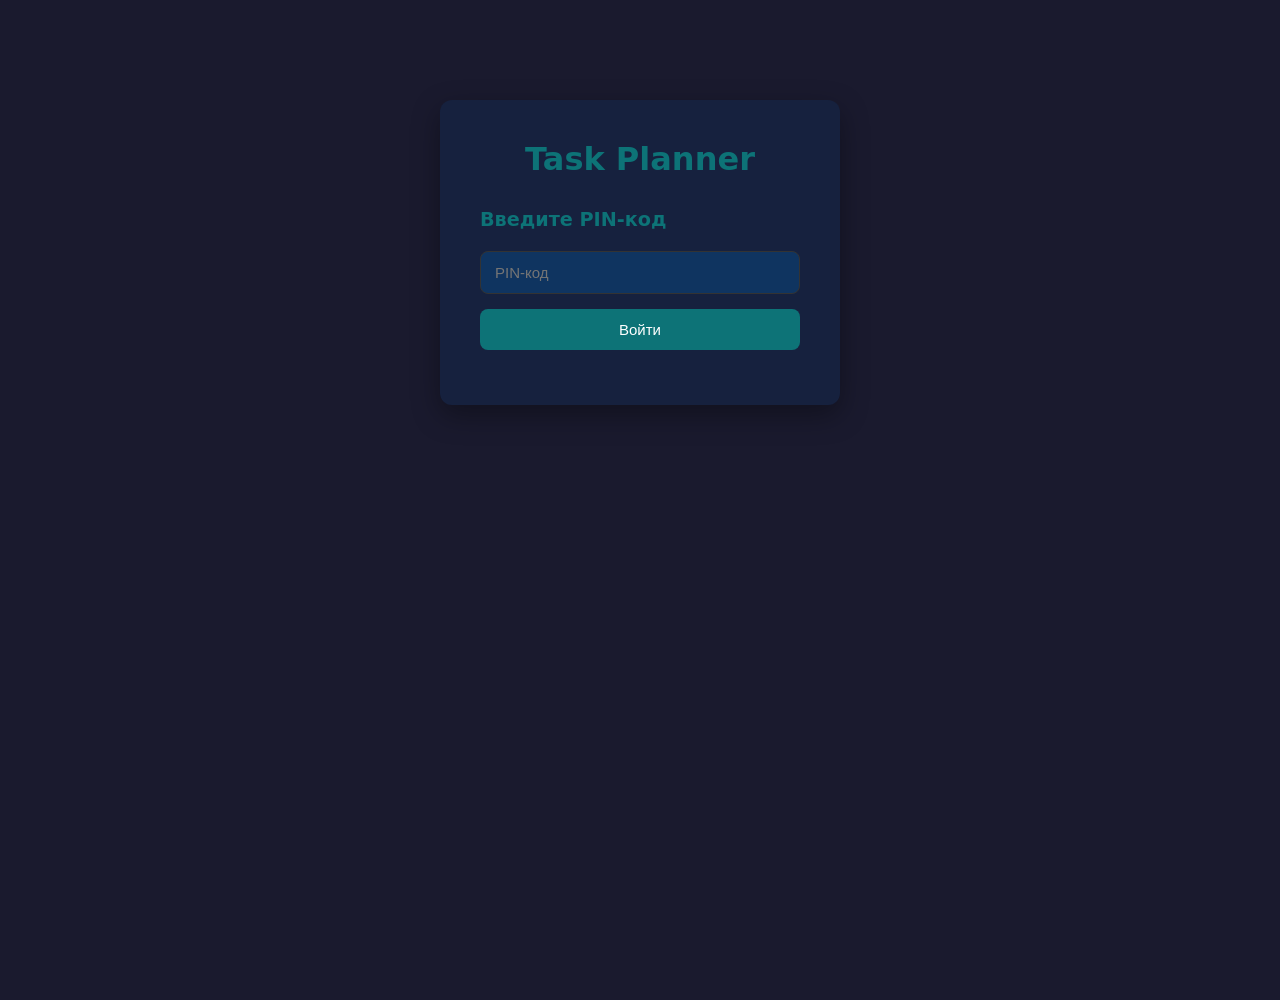
<file: docs/index.html>
<!DOCTYPE html>
<html lang="ru">
<head>
    <meta charset="UTF-8">
    <meta name="viewport" content="width=device-width, initial-scale=1.0">
    <title>Task Planner Dashboard</title>
    <link rel="stylesheet" href="css/styles.css">
    <link rel="stylesheet" href="css/kanban.css">
</head>
<body>
    <!-- Pin Code Screen -->
    <div id="pinScreen" class="screen">
        <div class="login-container">
            <h1>Task Planner</h1>
            <div id="pinForm">
                <h2>Введите PIN-код</h2>
                <input type="password" id="pinCode" placeholder="PIN-код" maxlength="10" onkeypress="if(event.key==='Enter') app.checkPin()" />
                <button onclick="app.checkPin()">Войти</button>
                <p id="pinError" style="color: red; display: none;">Неверный PIN-код</p>
            </div>
        </div>
    </div>

    <!-- Login Screen -->
    <div id="loginScreen" class="screen" style="display: none;">
        <div class="login-container">
            <h1>Task Planner</h1>
            <div id="loginForm">
                <h2>Вход</h2>
                <input type="text" id="loginUsername" placeholder="Имя пользователя" />
                <input type="password" id="loginPassword" placeholder="Пароль" />
                <button onclick="app.login()">Войти</button>
                <p>Нет аккаунта? <a href="#" onclick="app.showRegister()">Зарегистрироваться</a></p>
            </div>
            <div id="registerForm" style="display: none;">
                <h2>Регистрация</h2>
                <input type="text" id="registerUsername" placeholder="Имя пользователя" />
                <input type="email" id="registerEmail" placeholder="Email" />
                <input type="password" id="registerPassword" placeholder="Пароль" />
                <button onclick="app.register()">Зарегистрироваться</button>
                <p>Уже есть аккаунт? <a href="#" onclick="app.showLogin()">Войти</a></p>
            </div>
        </div>
    </div>

    <!-- Main Dashboard -->
    <div id="dashboardScreen" class="screen" style="display: none;">
        <header>
            <h1>Task Planner Dashboard</h1>
            <div class="header-actions">
                <span id="currentUser"></span>
                <button id="adminBtn" onclick="app.showAdminPanel()" style="display: none;">👑 Админка</button>
                <button onclick="app.showSettings()">⚙️ Настройки</button>
                <button onclick="app.showCalendar()">📅 Календарь</button>
                <button onclick="app.showArchive()">📦 Архив</button>
                <button onclick="app.showOverdue()">⏰ Просрочка</button>
                <button onclick="app.logout()">Выход</button>
            </div>
        </header>

        <div class="dashboard-content">
            <button class="add-task-btn" onclick="app.showCreateTaskModal()">+ Создать задачу</button>

            <div class="kanban-board">
                <div class="kanban-column" data-priority="urgent">
                    <div class="column-header urgent">
                        <h3>🔥 Срочная</h3>
                        <span class="task-count">0</span>
                    </div>
                    <div class="column-content" id="urgent-tasks"></div>
                </div>

                <div class="kanban-column" data-priority="medium">
                    <div class="column-header medium">
                        <h3>⚡ Средняя срочность</h3>
                        <span class="task-count">0</span>
                    </div>
                    <div class="column-content" id="medium-tasks"></div>
                </div>

                <div class="kanban-column" data-priority="low">
                    <div class="column-header low">
                        <h3>📌 Малая срочность</h3>
                        <span class="task-count">0</span>
                    </div>
                    <div class="column-content" id="low-tasks"></div>
                </div>

                <div class="kanban-column" data-priority="future">
                    <div class="column-header future">
                        <h3>🔮 В будущем</h3>
                        <span class="task-count">0</span>
                    </div>
                    <div class="column-content" id="future-tasks"></div>
                </div>
            </div>
        </div>
    </div>

    <!-- Create/Edit Task Modal -->
    <div id="taskModal" class="modal">
        <div class="modal-content">
            <span class="close" onclick="app.closeTaskModal()">&times;</span>
            <h2 id="taskModalTitle">Создать задачу</h2>
            <input type="text" id="taskTitle" placeholder="Название задачи" />
            <textarea id="taskDescription" placeholder="Описание задачи"></textarea>
            <select id="taskPriority">
                <option value="urgent">Срочная</option>
                <option value="medium">Средняя срочность</option>
                <option value="low">Малая срочность</option>
                <option value="future">В будущем</option>
            </select>
            <select id="taskAssignee">
                <option value="">Не назначена</option>
            </select>
            <button onclick="app.saveTask()">Сохранить</button>
        </div>
    </div>

    <!-- Comments Modal -->
    <div id="commentsModal" class="modal">
        <div class="modal-content">
            <span class="close" onclick="app.closeCommentsModal()">&times;</span>
            <h2>Комментарии</h2>
            <div id="commentsList"></div>
            <div class="comment-input">
                <textarea id="newComment" placeholder="Добавить комментарий..."></textarea>
                <div style="display: flex; gap: 10px;">
                    <button onclick="app.addComment()">Отправить</button>
                    <button id="skipCommentBtn" onclick="comments.skipComment()" style="display: none; background: #95a5a6;" aria-label="Пропустить комментарий и завершить задачу">Пропустить</button>
                </div>
            </div>
        </div>
    </div>

    <!-- Settings Modal -->
    <div id="settingsModal" class="modal">
        <div class="modal-content">
            <span class="close" onclick="app.closeSettingsModal()">&times;</span>
            <h2>Настройки</h2>
            <label>
                <input type="checkbox" id="autoStartTimer" />
                Автоматически запускать таймер при назначении задачи
            </label>
            <button onclick="app.saveSettings()">Сохранить</button>
        </div>
    </div>

    <!-- Calendar Modal -->
    <div id="calendarModal" class="modal">
        <div class="modal-content large">
            <span class="close" onclick="app.closeCalendarModal()">&times;</span>
            <h2>Календарь активности</h2>
            <div class="calendar-header">
                <button onclick="calendar.prevMonth()">◀</button>
                <span id="calendarTitle"></span>
                <button onclick="calendar.nextMonth()">▶</button>
            </div>
            <div id="calendarGrid"></div>
            <div id="calendarDetails"></div>
        </div>
    </div>

    <!-- Archive Modal -->
    <div id="archiveModal" class="modal">
        <div class="modal-content large">
            <span class="close" onclick="app.closeArchiveModal()">&times;</span>
            <h2>Архив задач</h2>
            <div id="archiveList"></div>
        </div>
    </div>

    <!-- Task Detail Modal -->
    <div id="taskDetailModal" class="modal">
        <div class="modal-content large">
            <span class="close" onclick="app.closeTaskDetailModal()">&times;</span>
            <div id="taskDetailContent"></div>
        </div>
    </div>

    <!-- Overdue Modal -->
    <div id="overdueModal" class="modal">
        <div class="modal-content">
            <span class="close" onclick="app.closeOverdueModal()">&times;</span>
            <h2>⏰ Просроченные задачи</h2>
            <div id="overdueList"></div>
        </div>
    </div>

    <!-- Admin Panel Modal -->
    <div id="adminModal" class="modal">
        <div class="modal-content large">
            <span class="close" onclick="app.closeAdminModal()">&times;</span>
            <h2>👑 Панель администратора</h2>

            <!-- Pin Code Management -->
            <div class="admin-section">
                <h3>🔐 Управление PIN-кодом</h3>
                <div class="pin-management">
                    <p>Текущий PIN-код: <strong id="currentPin">****</strong></p>
                    <div style="margin-top: 15px;">
                        <input type="text" id="newPinCode" placeholder="Новый PIN-код" maxlength="10" style="width: 200px; margin-right: 10px;" />
                        <button onclick="app.updatePinCode()" style="background: #0d7377; color: white; padding: 8px 16px; border: none; border-radius: 4px; cursor: pointer;">Изменить PIN</button>
                    </div>
                    <p style="color: #888; font-size: 12px; margin-top: 8px;">PIN-код используется для доступа к сайту</p>
                </div>
            </div>

            <!-- User Management -->
            <div class="admin-section">
                <h3>👥 Управление пользователями</h3>
                <div id="adminUserList"></div>
            </div>
        </div>
    </div>

    <script src="js/api.js"></script>
    <script src="js/auth.js"></script>
    <script src="js/websocket.js"></script>
    <script src="js/timer.js"></script>
    <script src="js/comments.js"></script>
    <script src="js/calendar.js"></script>
    <script src="js/notifications.js"></script>
    <script src="js/kanban.js"></script>
    <script src="js/app.js"></script>
</body>
</html>
</file>
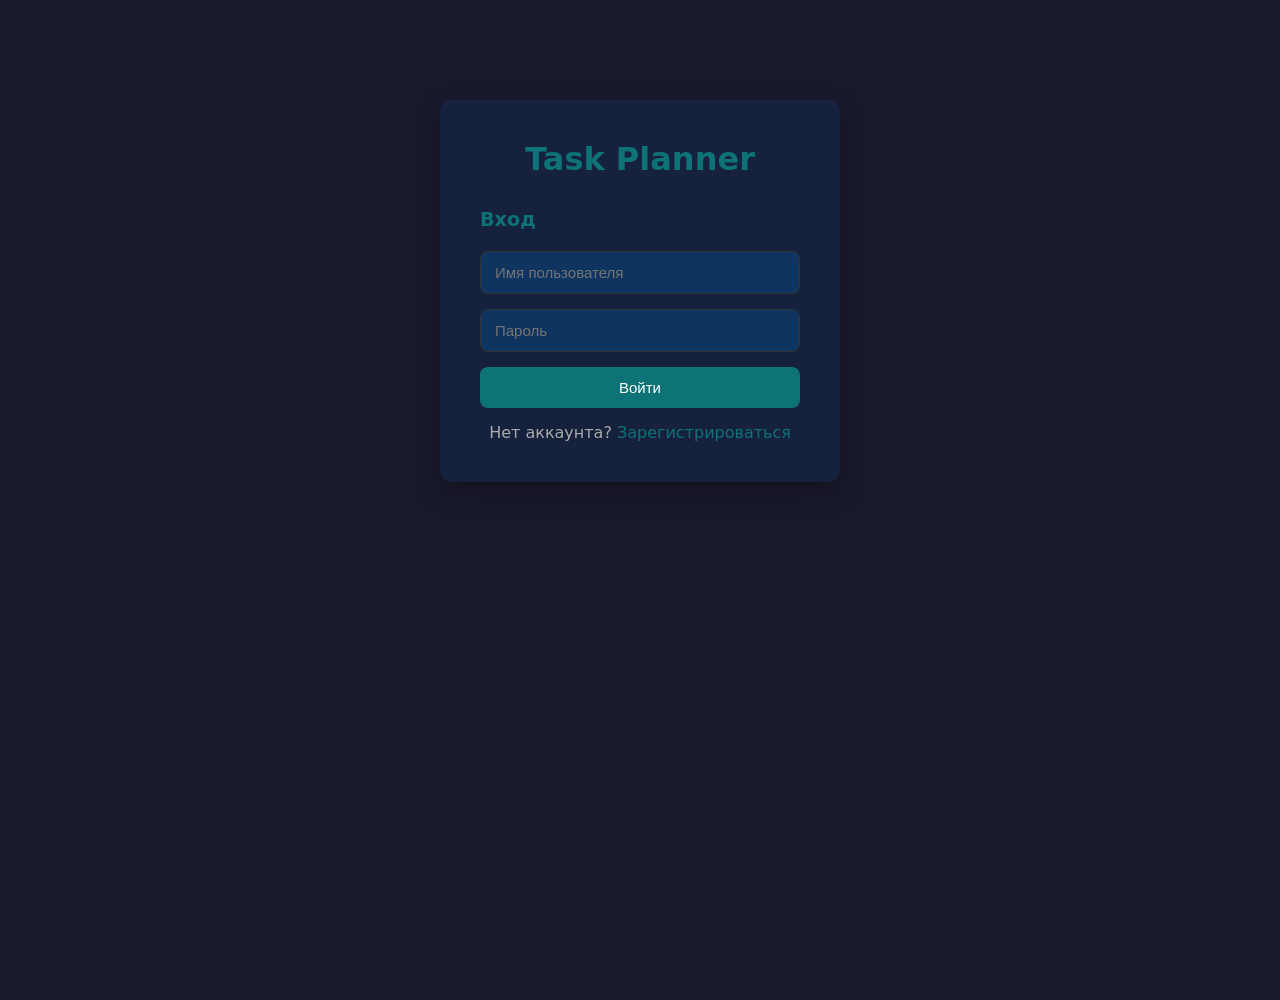
<file: task_planner/frontend/index.html>
<!DOCTYPE html>
<html lang="ru">
<head>
    <meta charset="UTF-8">
    <meta name="viewport" content="width=device-width, initial-scale=1.0">
    <title>Task Planner Dashboard</title>
    <link rel="stylesheet" href="css/styles.css">
    <link rel="stylesheet" href="css/kanban.css">
</head>
<body>
    <!-- Login Screen -->
    <div id="loginScreen" class="screen">
        <div class="login-container">
            <h1>Task Planner</h1>
            <div id="loginForm">
                <h2>Вход</h2>
                <input type="text" id="loginUsername" placeholder="Имя пользователя" />
                <input type="password" id="loginPassword" placeholder="Пароль" />
                <button onclick="app.login()">Войти</button>
                <p>Нет аккаунта? <a href="#" onclick="app.showRegister()">Зарегистрироваться</a></p>
            </div>
            <div id="registerForm" style="display: none;">
                <h2>Регистрация</h2>
                <input type="text" id="registerUsername" placeholder="Имя пользователя" />
                <input type="email" id="registerEmail" placeholder="Email" />
                <input type="password" id="registerPassword" placeholder="Пароль" />
                <button onclick="app.register()">Зарегистрироваться</button>
                <p>Уже есть аккаунт? <a href="#" onclick="app.showLogin()">Войти</a></p>
            </div>
        </div>
    </div>

    <!-- Main Dashboard -->
    <div id="dashboardScreen" class="screen" style="display: none;">
        <header>
            <h1>Task Planner Dashboard</h1>
            <div class="header-actions">
                <span id="currentUser"></span>
                <button onclick="app.showSettings()">⚙️ Настройки</button>
                <button onclick="app.showCalendar()">📅 Календарь</button>
                <button onclick="app.showArchive()">📦 Архив</button>
                <button onclick="app.logout()">Выход</button>
            </div>
        </header>

        <div class="dashboard-content">
            <button class="add-task-btn" onclick="app.showCreateTaskModal()">+ Создать задачу</button>

            <div class="kanban-board">
                <div class="kanban-column" data-priority="urgent">
                    <div class="column-header urgent">
                        <h3>🔥 Срочная</h3>
                        <span class="task-count">0</span>
                    </div>
                    <div class="column-content" id="urgent-tasks"></div>
                </div>

                <div class="kanban-column" data-priority="medium">
                    <div class="column-header medium">
                        <h3>⚡ Средняя срочность</h3>
                        <span class="task-count">0</span>
                    </div>
                    <div class="column-content" id="medium-tasks"></div>
                </div>

                <div class="kanban-column" data-priority="low">
                    <div class="column-header low">
                        <h3>📌 Малая срочность</h3>
                        <span class="task-count">0</span>
                    </div>
                    <div class="column-content" id="low-tasks"></div>
                </div>

                <div class="kanban-column" data-priority="future">
                    <div class="column-header future">
                        <h3>🔮 В будущем</h3>
                        <span class="task-count">0</span>
                    </div>
                    <div class="column-content" id="future-tasks"></div>
                </div>
            </div>
        </div>
    </div>

    <!-- Create/Edit Task Modal -->
    <div id="taskModal" class="modal">
        <div class="modal-content">
            <span class="close" onclick="app.closeTaskModal()">&times;</span>
            <h2 id="taskModalTitle">Создать задачу</h2>
            <input type="text" id="taskTitle" placeholder="Название задачи" />
            <textarea id="taskDescription" placeholder="Описание задачи"></textarea>
            <select id="taskPriority">
                <option value="urgent">Срочная</option>
                <option value="medium">Средняя срочность</option>
                <option value="low">Малая срочность</option>
                <option value="future">В будущем</option>
            </select>
            <button onclick="app.saveTask()">Сохранить</button>
        </div>
    </div>

    <!-- Comments Modal -->
    <div id="commentsModal" class="modal">
        <div class="modal-content">
            <span class="close" onclick="app.closeCommentsModal()">&times;</span>
            <h2>Комментарии</h2>
            <div id="commentsList"></div>
            <div class="comment-input">
                <textarea id="newComment" placeholder="Добавить комментарий..."></textarea>
                <button onclick="app.addComment()">Отправить</button>
            </div>
        </div>
    </div>

    <!-- Postpone Modal -->
    <div id="postponeModal" class="modal">
        <div class="modal-content">
            <span class="close" onclick="app.closePostponeModal()">&times;</span>
            <h2>Отложить задачу</h2>
            <textarea id="postponeReason" placeholder="Причина отложения..."></textarea>
            <button onclick="app.postponeTask()">Отложить</button>
        </div>
    </div>

    <!-- Settings Modal -->
    <div id="settingsModal" class="modal">
        <div class="modal-content">
            <span class="close" onclick="app.closeSettingsModal()">&times;</span>
            <h2>Настройки</h2>
            <label>
                <input type="checkbox" id="autoStartTimer" />
                Автоматически запускать таймер при назначении задачи
            </label>
            <button onclick="app.saveSettings()">Сохранить</button>
        </div>
    </div>

    <!-- Calendar Modal -->
    <div id="calendarModal" class="modal">
        <div class="modal-content large">
            <span class="close" onclick="app.closeCalendarModal()">&times;</span>
            <h2>Календарь активности</h2>
            <div class="calendar-header">
                <button onclick="calendar.prevMonth()">◀</button>
                <span id="calendarTitle"></span>
                <button onclick="calendar.nextMonth()">▶</button>
            </div>
            <div id="calendarGrid"></div>
            <div id="calendarDetails"></div>
        </div>
    </div>

    <!-- Archive Modal -->
    <div id="archiveModal" class="modal">
        <div class="modal-content large">
            <span class="close" onclick="app.closeArchiveModal()">&times;</span>
            <h2>Архив задач</h2>
            <div id="archiveList"></div>
        </div>
    </div>

    <script src="js/api.js"></script>
    <script src="js/auth.js"></script>
    <script src="js/websocket.js"></script>
    <script src="js/timer.js"></script>
    <script src="js/comments.js"></script>
    <script src="js/calendar.js"></script>
    <script src="js/notifications.js"></script>
    <script src="js/kanban.js"></script>
    <script src="js/app.js"></script>
</body>
</html>
</file>
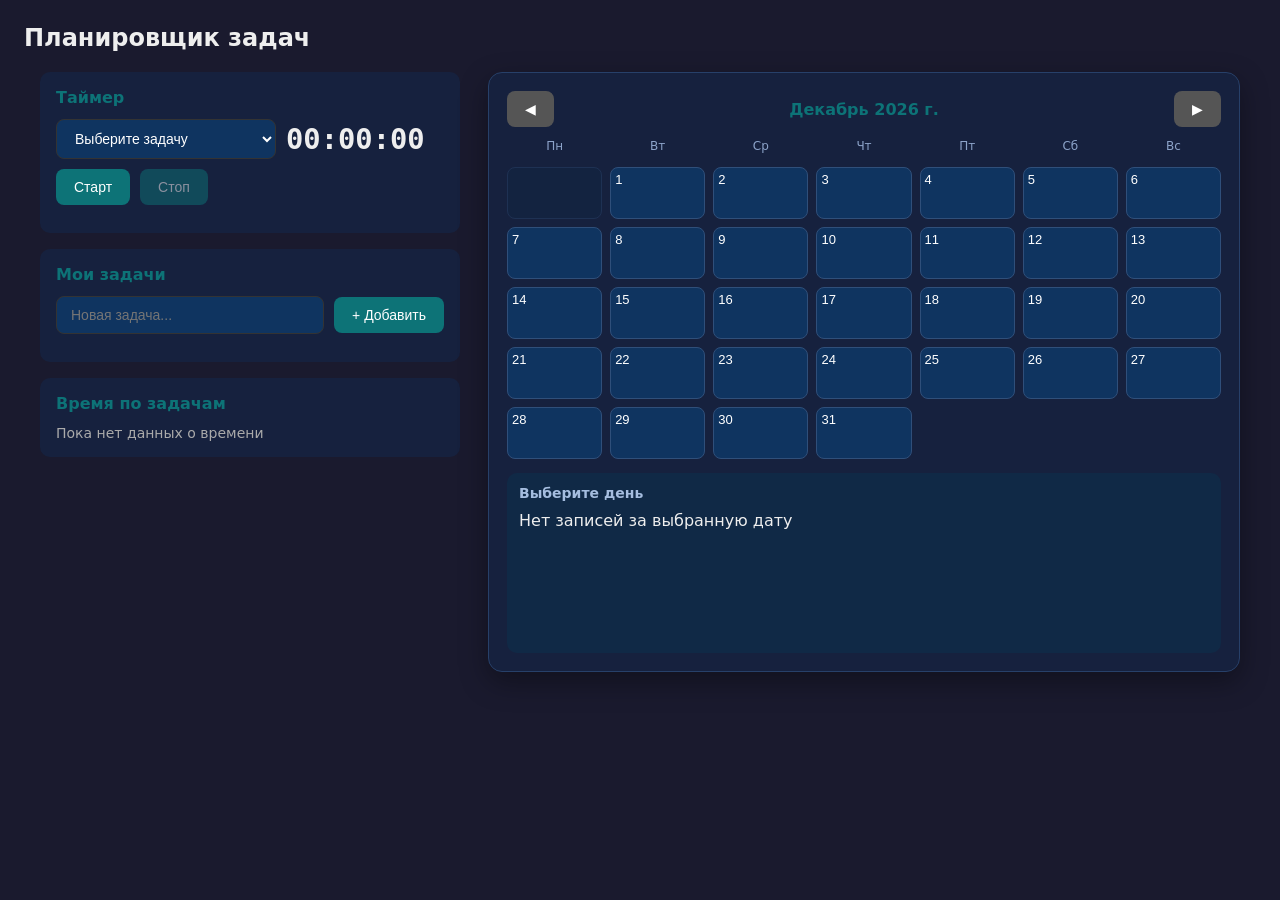
<file: task_planner/index_old.html>
<!DOCTYPE html>
<html lang="ru">
<head>
    <meta charset="UTF-8">
    <meta name="viewport" content="width=device-width, initial-scale=1.0">
    <title>Планировщик задач</title>
    <style>
        * { box-sizing: border-box; }
        body {
            font-family: 'Segoe UI', system-ui, sans-serif;
            margin: 0;
            padding: 24px;
            background: #1a1a2e;
            color: #eee;
            min-height: 100vh;
        }
        h1 { font-size: 1.5rem; margin: 0 0 20px 0; }
        .app-layout {
            max-width: 1200px;
            margin: 0 auto;
            display: flex;
            gap: 28px;
            align-items: flex-start;
        }
        .left-panel {
            width: 420px;
            min-width: 340px;
        }
        .calendar-window {
            flex: 1;
            min-width: 320px;
            background: #16213e;
            border-radius: 14px;
            padding: 18px;
            border: 1px solid #274069;
            box-shadow: 0 10px 28px rgba(0,0,0,0.35);
            position: sticky;
            top: 18px;
        }
        section {
            background: #16213e;
            border-radius: 10px;
            padding: 16px;
            margin-bottom: 16px;
        }
        section h2 { font-size: 1rem; margin: 0 0 12px 0; color: #0d7377; }
        .row { display: flex; align-items: center; gap: 10px; flex-wrap: wrap; margin-bottom: 12px; }
        input[type="text"] {
            flex: 1;
            min-width: 200px;
            padding: 10px 14px;
            border: 1px solid #333;
            border-radius: 8px;
            background: #0f3460;
            color: #fff;
            font-size: 14px;
        }
        input[type="text"]:focus { outline: none; border-color: #0d7377; }
        button {
            padding: 10px 18px;
            border: none;
            border-radius: 8px;
            background: #0d7377;
            color: #fff;
            cursor: pointer;
            font-size: 14px;
        }
        button:hover { background: #0a5c5f; }
        button.secondary { background: #555; }
        button.secondary:hover { background: #666; }
        button.danger { background: #a23; }
        button.danger:hover { background: #b34; }
        button:disabled { opacity: 0.5; cursor: not-allowed; }
        select {
            padding: 10px 14px;
            border-radius: 8px;
            background: #0f3460;
            color: #fff;
            border: 1px solid #333;
            font-size: 14px;
            min-width: 220px;
        }
        .timer-display { font-size: 1.8rem; font-weight: bold; font-family: monospace; }
        .task-item {
            display: flex;
            align-items: center;
            gap: 12px;
            padding: 10px 0;
            border-bottom: 1px solid #333;
        }
        .task-item:last-child { border-bottom: none; }
        .task-item input[type="checkbox"] {
            width: 20px;
            height: 20px;
            cursor: pointer;
            accent-color: #0d7377;
        }
        .task-item .text {
            flex: 1;
            font-size: 15px;
        }
        .task-item .text.done {
            text-decoration: line-through;
            color: #888;
        }
        .time-list { color: #aaa; font-size: 14px; }
        .time-list div { padding: 4px 0; }
        .calendar-header {
            display: flex;
            justify-content: space-between;
            align-items: center;
            margin-bottom: 12px;
        }
        .calendar-title {
            color: #0d7377;
            font-size: 1rem;
            font-weight: 700;
        }
        .calendar-grid {
            display: grid;
            grid-template-columns: repeat(7, 1fr);
            gap: 8px;
            margin-bottom: 14px;
        }
        .day-name {
            text-align: center;
            font-size: 12px;
            color: #8ca3c9;
        }
        .calendar-day {
            border: 1px solid #2f4f7a;
            border-radius: 8px;
            min-height: 52px;
            background: #0f3460;
            color: #fff;
            cursor: pointer;
            padding: 4px;
            display: flex;
            flex-direction: column;
            align-items: flex-start;
            justify-content: space-between;
        }
        .calendar-day.empty {
            cursor: default;
            opacity: 0.35;
            background: #102946;
        }
        .calendar-day.active {
            border-color: #0d7377;
            box-shadow: 0 0 0 1px #0d7377 inset;
        }
        .calendar-day .num { font-size: 13px; }
        .calendar-day .dot {
            width: 8px;
            height: 8px;
            border-radius: 50%;
            background: #0d7377;
        }
        .day-stats {
            background: #102946;
            border-radius: 10px;
            padding: 12px;
            min-height: 180px;
        }
        .day-stats h3 {
            margin: 0 0 10px 0;
            font-size: 14px;
            color: #a5bddf;
        }
        .session-item {
            border-bottom: 1px solid #2f4f7a;
            padding: 8px 0;
            font-size: 13px;
            color: #d6def0;
        }
        .session-item:last-child { border-bottom: none; }
        @media (max-width: 980px) {
            .app-layout { flex-direction: column; }
            .left-panel, .calendar-window { width: 100%; min-width: 0; }
            .calendar-window { position: static; }
        }
    </style>
</head>
<body>
    <h1>Планировщик задач</h1>

    <div class="app-layout">
        <div class="left-panel">
            <section>
                <h2>Таймер</h2>
                <div class="row">
                    <select id="taskSelect">
                        <option value="">Выберите задачу</option>
                    </select>
                    <span class="timer-display" id="timer">00:00:00</span>
                    <button id="startBtn">Старт</button>
                    <button id="stopBtn" disabled>Стоп</button>
                </div>
            </section>

            <section>
                <h2>Мои задачи</h2>
                <div class="row">
                    <input type="text" id="newTask" placeholder="Новая задача..." maxlength="200">
                    <button id="addBtn">+ Добавить</button>
                </div>
                <div id="taskList"></div>
            </section>

            <section>
                <h2>Время по задачам</h2>
                <div class="time-list" id="timeList">Пока нет данных о времени</div>
            </section>
        </div>

        <div class="calendar-window">
            <div class="calendar-header">
                <button id="prevMonth" class="secondary">◀</button>
                <div class="calendar-title" id="calendarTitle">Календарь</div>
                <button id="nextMonth" class="secondary">▶</button>
            </div>
            <div class="calendar-grid" id="calendarDaysHeader"></div>
            <div class="calendar-grid" id="calendarGrid"></div>
            <div class="day-stats">
                <h3 id="selectedDateLabel">Выберите день</h3>
                <div id="selectedDateSessions">Нет записей за выбранную дату</div>
            </div>
        </div>
    </div>

    <script>
        const STORAGE_KEY = 'taskPlannerData';
        let tasks = [];
        let timeTracking = {};
        let timerRunning = false;
        let currentTaskId = null;
        let timerSeconds = 0;
        let timerInterval = null;
        let timerStartMs = 0;
        let currentMonth = new Date().getMonth();
        let currentYear = new Date().getFullYear();
        let selectedDate = null;

        function load() {
            try {
                const data = JSON.parse(localStorage.getItem(STORAGE_KEY) || '{}');
                tasks = data.tasks || [];
                timeTracking = data.timeTracking || {};
            } catch (e) {
                tasks = [];
                timeTracking = {};
            }
        }

        function save() {
            localStorage.setItem(STORAGE_KEY, JSON.stringify({ tasks, timeTracking }));
        }

        function ensureTaskTrackShape(taskId) {
            const current = timeTracking[taskId];
            if (!current) {
                timeTracking[taskId] = { total: 0, sessions: [] };
                return;
            }
            if (typeof current === 'number') {
                timeTracking[taskId] = { total: current, sessions: [] };
                return;
            }
            if (!Array.isArray(current.sessions)) current.sessions = [];
            if (typeof current.total !== 'number') current.total = 0;
        }

        function formatTime(sec) {
            const h = Math.floor(sec / 3600);
            const m = Math.floor((sec % 3600) / 60);
            const s = sec % 60;
            return `${String(h).padStart(2,'0')}:${String(m).padStart(2,'0')}:${String(s).padStart(2,'0')}`;
        }

        function formatDuration(sec) {
            const h = Math.floor(sec / 3600);
            const m = Math.floor((sec % 3600) / 60);
            const s = sec % 60;
            if (h > 0) return `${h} ч ${m} мин`;
            if (m > 0) return `${m} мин ${s} сек`;
            return `${s} сек`;
        }

        function renderTasks() {
            const list = document.getElementById('taskList');
            const select = document.getElementById('taskSelect');
            list.innerHTML = '';
            select.innerHTML = '<option value="">Выберите задачу</option>';

            tasks.forEach(t => {
                const div = document.createElement('div');
                div.className = 'task-item';
                const cb = document.createElement('input');
                cb.type = 'checkbox';
                cb.checked = t.completed;
                cb.onchange = () => { t.completed = !t.completed; save(); render(); };
                const span = document.createElement('span');
                span.className = 'text' + (t.completed ? ' done' : '');
                span.textContent = t.text;
                const del = document.createElement('button');
                del.className = 'danger';
                del.textContent = '✕';
                del.onclick = () => {
                    tasks = tasks.filter(x => x.id !== t.id);
                    if (currentTaskId === t.id) stopTimer();
                    save();
                    render();
                };
                div.append(cb, span, del);
                list.appendChild(div);
                select.appendChild(new Option(t.text, t.id));
            });
        }

        function renderTimeList() {
            const el = document.getElementById('timeList');
            const entries = Object.entries(timeTracking)
                .map(([id, data]) => ({
                    id,
                    total: typeof data === 'number' ? data : (data.total || 0)
                }))
                .sort((a, b) => b.total - a.total);
            if (entries.length === 0) {
                el.textContent = 'Пока нет данных о времени';
                return;
            }
            const names = Object.fromEntries(tasks.map(t => [t.id, t.text]));
            el.innerHTML = entries.map(({ id, total }) =>
                `<div>• ${names[id] || '(удалённая)'}: ${formatDuration(total)}</div>`
            ).join('');
        }

        function render() {
            renderTasks();
            renderTimeList();
            renderCalendar();
            renderSelectedDateDetails();
        }

        function updateTimerDisplay() {
            if (!timerRunning) {
                document.getElementById('timer').textContent = formatTime(0);
                return;
            }
            const elapsed = Math.floor((Date.now() - timerStartMs) / 1000);
            timerSeconds = elapsed;
            document.getElementById('timer').textContent = formatTime(elapsed);
        }

        function startTimer() {
            const sel = document.getElementById('taskSelect');
            currentTaskId = sel.value;
            if (!currentTaskId || timerRunning) return;
            timerRunning = true;
            timerStartMs = Date.now();
            timerSeconds = 0;
            document.getElementById('timer').textContent = formatTime(0);
            document.getElementById('startBtn').disabled = true;
            document.getElementById('stopBtn').disabled = false;
            timerInterval = setInterval(updateTimerDisplay, 250);
        }

        function stopTimer() {
            if (!timerRunning) return;
            timerRunning = false;
            clearInterval(timerInterval);
            document.getElementById('startBtn').disabled = false;
            document.getElementById('stopBtn').disabled = true;
            if (currentTaskId && timerSeconds > 0) {
                ensureTaskTrackShape(currentTaskId);
                const date = new Date();
                const dateKey = `${date.getFullYear()}-${String(date.getMonth() + 1).padStart(2,'0')}-${String(date.getDate()).padStart(2,'0')}`;
                timeTracking[currentTaskId].total += timerSeconds;
                timeTracking[currentTaskId].sessions.push({
                    date: dateKey,
                    seconds: timerSeconds
                });
                save();
            }
            timerSeconds = 0;
            timerStartMs = 0;
            updateTimerDisplay();
            render();
        }

        function getSessionsByDate(dateKey) {
            const names = Object.fromEntries(tasks.map(t => [t.id, t.text]));
            const result = [];
            Object.entries(timeTracking).forEach(([taskId, data]) => {
                const sessions = typeof data === 'object' && Array.isArray(data.sessions) ? data.sessions : [];
                sessions.forEach(session => {
                    if (session.date === dateKey) {
                        result.push({
                            taskName: names[taskId] || '(удалённая)',
                            seconds: session.seconds || 0
                        });
                    }
                });
            });
            return result;
        }

        function getDayTotalSeconds(dateKey) {
            return getSessionsByDate(dateKey).reduce((sum, item) => sum + item.seconds, 0);
        }

        function renderCalendar() {
            const title = document.getElementById('calendarTitle');
            const grid = document.getElementById('calendarGrid');
            const daysHeader = document.getElementById('calendarDaysHeader');
            const monthName = new Date(currentYear, currentMonth, 1).toLocaleDateString('ru-RU', { month: 'long', year: 'numeric' });
            title.textContent = monthName.charAt(0).toUpperCase() + monthName.slice(1);

            daysHeader.innerHTML = ['Пн','Вт','Ср','Чт','Пт','Сб','Вс']
                .map(day => `<div class="day-name">${day}</div>`)
                .join('');

            const first = new Date(currentYear, currentMonth, 1);
            const startOffset = (first.getDay() + 6) % 7;
            const daysInMonth = new Date(currentYear, currentMonth + 1, 0).getDate();
            const cells = [];

            for (let i = 0; i < startOffset; i++) {
                cells.push('<div class="calendar-day empty"></div>');
            }

            for (let day = 1; day <= daysInMonth; day++) {
                const dateKey = `${currentYear}-${String(currentMonth + 1).padStart(2,'0')}-${String(day).padStart(2,'0')}`;
                const total = getDayTotalSeconds(dateKey);
                const hasData = total > 0;
                const isActive = selectedDate === dateKey ? ' active' : '';
                cells.push(
                    `<button class="calendar-day${isActive}" data-date="${dateKey}">
                        <span class="num">${day}</span>
                        ${hasData ? '<span class="dot"></span>' : '<span></span>'}
                    </button>`
                );
            }
            grid.innerHTML = cells.join('');

            Array.from(grid.querySelectorAll('[data-date]')).forEach(btn => {
                btn.onclick = () => {
                    selectedDate = btn.dataset.date;
                    renderCalendar();
                    renderSelectedDateDetails();
                };
            });
        }

        function renderSelectedDateDetails() {
            const label = document.getElementById('selectedDateLabel');
            const list = document.getElementById('selectedDateSessions');
            if (!selectedDate) {
                label.textContent = 'Выберите день';
                list.textContent = 'Нет записей за выбранную дату';
                return;
            }
            const sessions = getSessionsByDate(selectedDate);
            const formatted = new Date(selectedDate).toLocaleDateString('ru-RU', { day: 'numeric', month: 'long', year: 'numeric' });
            label.textContent = `Статистика за ${formatted}`;
            if (sessions.length === 0) {
                list.textContent = 'Нет записей за выбранную дату';
                return;
            }
            const total = sessions.reduce((sum, item) => sum + item.seconds, 0);
            list.innerHTML = `<div class="session-item"><strong>Всего за день:</strong> ${formatDuration(total)}</div>` +
                sessions.map(s => `<div class="session-item">${s.taskName}: ${formatDuration(s.seconds)}</div>`).join('');
        }

        function addTask() {
            const input = document.getElementById('newTask');
            const text = input.value.trim();
            if (!text) return;
            tasks.push({ id: Date.now().toString(), text, completed: false });
            input.value = '';
            save();
            render();
        }

        document.getElementById('addBtn').onclick = addTask;
        document.getElementById('newTask').onkeydown = e => { if (e.key === 'Enter') addTask(); };
        document.getElementById('startBtn').onclick = startTimer;
        document.getElementById('stopBtn').onclick = stopTimer;
        document.getElementById('prevMonth').onclick = () => {
            currentMonth--;
            if (currentMonth < 0) {
                currentMonth = 11;
                currentYear--;
            }
            renderCalendar();
        };
        document.getElementById('nextMonth').onclick = () => {
            currentMonth++;
            if (currentMonth > 11) {
                currentMonth = 0;
                currentYear++;
            }
            renderCalendar();
        };

        load();
        render();
    </script>
</body>
</html>
</file>
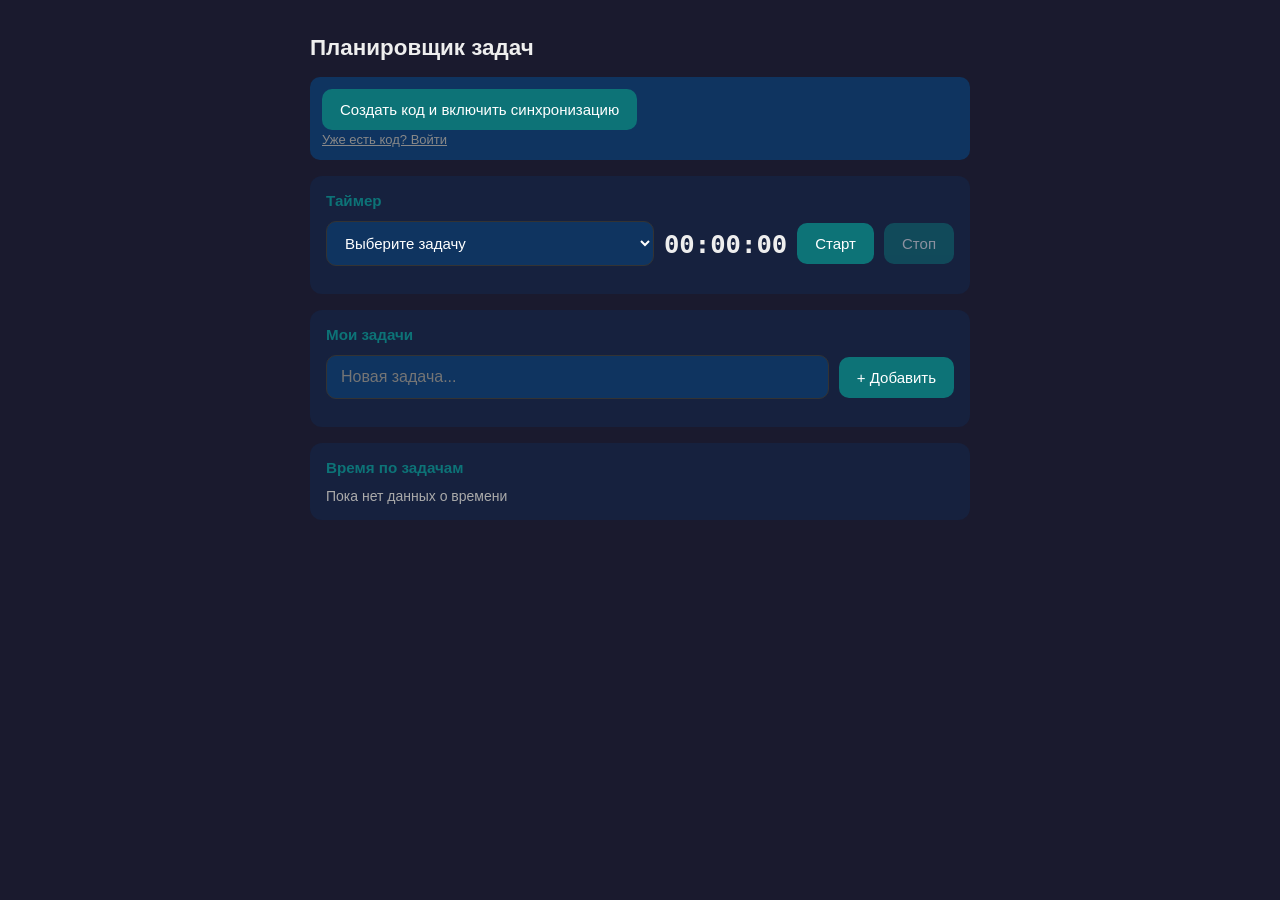
<file: task_planner/sdaf_old.html>
<!DOCTYPE html>
<html lang="ru">
<head>
    <meta charset="UTF-8">
    <meta name="viewport" content="width=device-width, initial-scale=1.0, maximum-scale=1.0, user-scalable=no">
    <meta name="apple-mobile-web-app-capable" content="yes">
    <meta name="apple-mobile-web-app-status-bar-style" content="black-translucent">
    <meta name="theme-color" content="#1a1a2e">
    <link rel="manifest" href="manifest.json">
    <title>Планировщик задач</title>
    <link rel="apple-touch-icon" href="data:image/svg+xml,<svg xmlns='http://www.w3.org/2000/svg' viewBox='0 0 100 100'><rect fill='%230d7377' width='100' height='100' rx='20'/><text x='50' y='65' font-size='50' text-anchor='middle' fill='white'>✓</text></svg>">
    <style>
        * { box-sizing: border-box; -webkit-tap-highlight-color: transparent; }
        body {
            font-family: -apple-system, BlinkMacSystemFont, 'Segoe UI', Roboto, sans-serif;
            max-width: 700px;
            margin: 0 auto;
            padding: 20px;
            padding-bottom: env(safe-area-inset-bottom, 20px);
            background: #1a1a2e;
            color: #eee;
            min-height: 100vh;
        }
        h1 { font-size: 1.4rem; margin-bottom: 16px; }
        section {
            background: #16213e;
            border-radius: 12px;
            padding: 16px;
            margin-bottom: 16px;
        }
        section h2 { font-size: 0.95rem; margin: 0 0 12px 0; color: #0d7377; }
        .row { display: flex; align-items: center; gap: 10px; flex-wrap: wrap; margin-bottom: 12px; }
        input[type="text"] {
            flex: 1;
            min-width: 120px;
            padding: 12px 14px;
            border: 1px solid #333;
            border-radius: 10px;
            background: #0f3460;
            color: #fff;
            font-size: 16px;
        }
        input[type="text"]:focus { outline: none; border-color: #0d7377; }
        button {
            padding: 12px 18px;
            border: none;
            border-radius: 10px;
            background: #0d7377;
            color: #fff;
            cursor: pointer;
            font-size: 15px;
            -webkit-appearance: none;
        }
        button:hover { background: #0a5c5f; }
        button:active { transform: scale(0.98); }
        button.secondary { background: #555; }
        button.secondary:hover { background: #666; }
        button.danger { background: #a23; }
        button.danger:hover { background: #b34; }
        button:disabled { opacity: 0.5; cursor: not-allowed; }
        select {
            padding: 12px 14px;
            border-radius: 10px;
            background: #0f3460;
            color: #fff;
            border: 1px solid #333;
            font-size: 15px;
            min-width: 180px;
            flex: 1;
        }
        .timer-display { font-size: 1.6rem; font-weight: bold; font-family: monospace; }
        .task-item {
            display: flex;
            align-items: center;
            gap: 12px;
            padding: 12px 0;
            border-bottom: 1px solid #333;
        }
        .task-item:last-child { border-bottom: none; }
        .task-item input[type="checkbox"] {
            width: 24px;
            height: 24px;
            min-width: 24px;
            cursor: pointer;
            accent-color: #0d7377;
        }
        .task-item .text {
            flex: 1;
            font-size: 16px;
            word-break: break-word;
        }
        .task-item .text.done {
            text-decoration: line-through;
            color: #888;
        }
        .time-list { color: #aaa; font-size: 14px; }
        .time-list div { padding: 8px 0; border-bottom: 1px solid #333; }
        .time-list div:last-child { border-bottom: none; }
        .time-list .task-name { font-weight: 600; color: #0d7377; }
        .time-list .task-info { font-size: 13px; color: #888; margin-top: 4px; }
        .sync-panel {
            background: #0f3460;
            border-radius: 10px;
            padding: 12px;
            margin-bottom: 16px;
        }
        .sync-panel input { margin: 8px 0; width: 100%; }
        .sync-status { font-size: 12px; color: #0d7377; margin-top: 8px; }
        .sync-status.error { color: #e66; }
        .sync-toggle { font-size: 13px; color: #888; cursor: pointer; text-decoration: underline; }
    </style>
</head>
<body>
    <h1>Планировщик задач</h1>

    <div class="sync-panel" id="syncPanel">
        <div id="syncLoggedIn" style="display:none">
            <strong>Синхронизация включена</strong>
            <div style="font-size:13px; margin:6px 0; word-break:break-all;">Код: <strong id="syncCodeDisplay"></strong></div>
            <div style="font-size:12px; color:#888;">Введите этот код на iPhone или другом устройстве</div>
            <div class="sync-status" id="syncStatus">Синхронизировано</div>
            <button class="secondary" id="syncDisconnect" style="margin-top:8px; font-size:12px;">Отключить синхронизацию</button>
        </div>
        <div id="syncLoggedOut">
            <div id="syncEnter" style="display:none">
                <input type="text" id="syncCodeInput" placeholder="Введите код синхронизации" maxlength="32">
                <button id="syncConnect">Подключить</button>
            </div>
            <div id="syncCreate">
                <button id="syncCreateBtn">Создать код и включить синхронизацию</button>
            </div>
            <span class="sync-toggle" id="syncToggle">Уже есть код? Войти</span>
        </div>
    </div>

    <section>
        <h2>Таймер</h2>
        <div class="row">
            <select id="taskSelect">
                <option value="">Выберите задачу</option>
            </select>
            <span class="timer-display" id="timer">00:00:00</span>
            <button id="startBtn">Старт</button>
            <button id="stopBtn" disabled>Стоп</button>
        </div>
    </section>

    <section>
        <h2>Мои задачи</h2>
        <div class="row">
            <input type="text" id="newTask" placeholder="Новая задача..." maxlength="200">
            <button id="addBtn">+ Добавить</button>
        </div>
        <div id="taskList"></div>
    </section>

    <section>
        <h2>Время по задачам</h2>
        <div class="time-list" id="timeList">Пока нет данных о времени</div>
    </section>

    <script>
        const STORAGE_KEY = 'taskPlannerData';
        const SYNC_CODE_KEY = 'taskPlannerSyncCode';
        const MANTLE_URL = 'https://mantledb.sh/v2';
        let tasks = [];
        let timeTracking = {};
        let timerRunning = false;
        let currentTaskId = null;
        let timerSeconds = 0;
        let timerInterval = null;
        let timerStartTime = null;
        let lastSavedTime = 0;
        let syncCode = localStorage.getItem(SYNC_CODE_KEY);
        let syncPollInterval = null;

        function load() {
            try {
                const data = JSON.parse(localStorage.getItem(STORAGE_KEY) || '{}');
                tasks = data.tasks || [];
                timeTracking = data.timeTracking || {};
            } catch (e) {
                tasks = [];
                timeTracking = {};
            }
        }

        function save(noSync) {
            const data = { tasks, timeTracking };
            localStorage.setItem(STORAGE_KEY, JSON.stringify(data));
            if (syncCode && !noSync) pushToCloud(data);
        }

        function getElapsedTimeForCurrentSession() {
            if (!timerRunning || !timerStartTime) return 0;
            return Math.floor((Date.now() - timerStartTime) / 1000);
        }

        async function pushToCloud(data) {
            try {
                const ns = 'tp_' + syncCode.replace(/[^a-zA-Z0-9_-]/g, '');
                const res = await fetch(`${MANTLE_URL}/${ns}/data`, {
                    method: 'POST',
                    headers: { 'Content-Type': 'application/json' },
                    body: JSON.stringify(data)
                });
                if (res.ok) setSyncStatus('Синхронизировано');
                else setSyncStatus('Ошибка отправки', true);
            } catch (e) {
                setSyncStatus('Нет сети', true);
            }
        }

        async function pullFromCloud() {
            if (!syncCode) return;
            try {
                const ns = 'tp_' + syncCode.replace(/[^a-zA-Z0-9_-]/g, '');
                const res = await fetch(`${MANTLE_URL}/${ns}/data`);
                if (res.ok) {
                    const cloud = await res.json();
                    mergeData(cloud);
                    setSyncStatus('Синхронизировано');
                }
            } catch (e) {
                setSyncStatus('Нет сети', true);
            }
        }

        function mergeData(cloud) {
            if (!cloud) return;
            const taskMap = {};
            (cloud.tasks || []).forEach(t => taskMap[t.id] = { ...t });
            tasks.forEach(t => {
                if (taskMap[t.id]) {
                    taskMap[t.id].completed = taskMap[t.id].completed || t.completed;
                    taskMap[t.id].text = t.text;
                } else taskMap[t.id] = { ...t };
            });
            tasks = Object.values(taskMap);
            const allKeys = new Set([...Object.keys(cloud.timeTracking || {}), ...Object.keys(timeTracking)]);
            const tt = {};
            allKeys.forEach(k => {
                tt[k] = Math.max(cloud.timeTracking?.[k] || 0, timeTracking[k] || 0);
            });
            timeTracking = tt;
            localStorage.setItem(STORAGE_KEY, JSON.stringify({ tasks, timeTracking }));
        }

        function setSyncStatus(msg, err) {
            const el = document.getElementById('syncStatus');
            if (el) {
                el.textContent = msg;
                el.className = 'sync-status' + (err ? ' error' : '');
            }
        }

        function formatTime(sec) {
            const h = Math.floor(sec / 3600);
            const m = Math.floor((sec % 3600) / 60);
            const s = sec % 60;
            return `${String(h).padStart(2,'0')}:${String(m).padStart(2,'0')}:${String(s).padStart(2,'0')}`;
        }

        function formatDuration(sec) {
            const h = Math.floor(sec / 3600);
            const m = Math.floor((sec % 3600) / 60);
            const s = sec % 60;
            if (h > 0) return `${h} ч ${m} мин`;
            if (m > 0) return `${m} мин ${s} сек`;
            return `${s} сек`;
        }

        function renderTasks() {
            const list = document.getElementById('taskList');
            const select = document.getElementById('taskSelect');
            list.innerHTML = '';
            select.innerHTML = '<option value="">Выберите задачу</option>';

            tasks.forEach(t => {
                const div = document.createElement('div');
                div.className = 'task-item';
                const cb = document.createElement('input');
                cb.type = 'checkbox';
                cb.checked = t.completed;
                cb.onchange = () => { t.completed = !t.completed; save(); render(); };
                const span = document.createElement('span');
                span.className = 'text' + (t.completed ? ' done' : '');
                span.textContent = t.text;
                const del = document.createElement('button');
                del.className = 'danger';
                del.textContent = '✕';
                del.onclick = () => {
                    tasks = tasks.filter(x => x.id !== t.id);
                    if (currentTaskId === t.id) stopTimer();
                    save();
                    render();
                };
                div.append(cb, span, del);
                list.appendChild(div);
                select.appendChild(new Option(t.text, t.id));
            });
        }

        function renderTimeList() {
            const el = document.getElementById('timeList');
            const entries = Object.entries(timeTracking)
                .map(([id, data]) => ({
                    id,
                    totalTime: typeof data === 'number' ? data : (data.total || 0),
                    sessionDetails: typeof data === 'object' && data.sessionDetails ? data.sessionDetails : []
                }))
                .sort((a, b) => b.totalTime - a.totalTime);
            
            if (entries.length === 0) {
                el.textContent = 'Пока нет данных о времени';
                return;
            }
            
            const names = Object.fromEntries(tasks.map(t => [t.id, t.text]));
            el.innerHTML = entries.map(entry => {
                const taskName = escapeHtml(names[entry.id] || '(удалённая)');
                const totalDuration = formatDuration(entry.totalTime);
                
                let sessionsList = '';
                if (entry.sessionDetails && entry.sessionDetails.length > 0) {
                    sessionsList = '<div style="margin-top: 6px; padding-left: 20px; font-size: 12px; color: #666;">';
                    entry.sessionDetails.forEach(session => {
                        const date = new Date(session.date).toLocaleDateString('ru-RU');
                        const duration = formatDuration(session.seconds);
                        sessionsList += `<div>• ${date}: ${duration}</div>`;
                    });
                    sessionsList += '</div>';
                }
                
                return `<div><div class="task-name">• ${taskName}</div><div class="task-info">Всего: ${totalDuration}</div>${sessionsList}</div>`;
            }).join('');
        }

        function escapeHtml(s) {
            const d = document.createElement('div');
            d.textContent = s;
            return d.innerHTML;
        }

        function render() {
            renderTasks();
            renderTimeList();
        }

        function updateTimerDisplay() {
            const elapsedInSession = getElapsedTimeForCurrentSession();
            document.getElementById('timer').textContent = formatTime(elapsedInSession);
        }

        function startTimer() {
            const sel = document.getElementById('taskSelect');
            currentTaskId = sel.value;
            if (!currentTaskId || timerRunning) return;
            timerRunning = true;
            timerStartTime = Date.now();
            lastSavedTime = 0;
            document.getElementById('startBtn').disabled = true;
            document.getElementById('stopBtn').disabled = false;
            timerInterval = setInterval(updateTimerDisplay, 100);
            updateTimerDisplay();
        }

        function stopTimer() {
            if (!timerRunning) return;
            timerRunning = false;
            clearInterval(timerInterval);
            document.getElementById('startBtn').disabled = false;
            document.getElementById('stopBtn').disabled = true;
            
            if (currentTaskId && timerStartTime) {
                const elapsedSeconds = Math.floor((Date.now() - timerStartTime) / 1000);
                if (elapsedSeconds > 0) {
                    const today = new Date().toISOString().split('T')[0];
                    
                    if (typeof timeTracking[currentTaskId] === 'number') {
                        timeTracking[currentTaskId] = {
                            total: timeTracking[currentTaskId],
                            sessionDetails: [{ date: today, seconds: timeTracking[currentTaskId] }]
                        };
                    }
                    
                    if (!timeTracking[currentTaskId]) {
                        timeTracking[currentTaskId] = { total: 0, sessionDetails: [] };
                    }
                    
                    timeTracking[currentTaskId].total += elapsedSeconds;
                    
                    timeTracking[currentTaskId].sessionDetails.push({
                        date: today,
                        seconds: elapsedSeconds
                    });
                    
                    save();
                }
            }
            
            timerStartTime = null;
            lastSavedTime = 0;
            document.getElementById('timer').textContent = '00:00:00';
            renderTimeList();
        }

        function addTask() {
            const input = document.getElementById('newTask');
            const text = input.value.trim();
            if (!text) return;
            tasks.push({ id: Date.now().toString(), text, completed: false });
            input.value = '';
            save();
            render();
        }

        function showSyncUI() {
            document.getElementById('syncLoggedOut').style.display = syncCode ? 'none' : 'block';
            document.getElementById('syncLoggedIn').style.display = syncCode ? 'block' : 'none';
            document.getElementById('syncCodeDisplay').textContent = syncCode || '';
            document.getElementById('syncEnter').style.display = 'none';
            document.getElementById('syncCreate').style.display = 'block';
            document.getElementById('syncToggle').textContent = 'Уже есть код? Войти';
        }

        function generateCode() {
            const chars = 'abcdefghijklmnopqrstuvwxyz0123456789';
            let c = '';
            for (let i = 0; i < 16; i++) c += chars[Math.floor(Math.random() * chars.length)];
            return c;
        }

        document.getElementById('addBtn').onclick = addTask;
        document.getElementById('newTask').onkeydown = e => { if (e.key === 'Enter') addTask(); };
        document.getElementById('startBtn').onclick = startTimer;
        document.getElementById('stopBtn').onclick = stopTimer;

        document.getElementById('syncCreateBtn').onclick = async () => {
            syncCode = generateCode();
            localStorage.setItem(SYNC_CODE_KEY, syncCode);
            await pushToCloud({ tasks, timeTracking });
            showSyncUI();
            document.getElementById('syncLoggedIn').style.display = 'block';
            document.getElementById('syncLoggedOut').style.display = 'none';
            setSyncStatus('Код создан. Сохраните его: ' + syncCode);
            syncPollInterval = setInterval(pullFromCloud, 4000);
        };

        document.getElementById('syncToggle').onclick = () => {
            const enter = document.getElementById('syncEnter');
            const create = document.getElementById('syncCreate');
            if (enter.style.display === 'none') {
                enter.style.display = 'block';
                create.style.display = 'none';
                document.getElementById('syncToggle').textContent = 'Создать новый код';
            } else {
                enter.style.display = 'none';
                create.style.display = 'block';
                document.getElementById('syncToggle').textContent = 'Уже есть код? Войти';
            }
        };

        document.getElementById('syncConnect').onclick = async () => {
            syncCode = document.getElementById('syncCodeInput').value.trim().toLowerCase();
            if (!syncCode) return;
            syncCode = syncCode.replace(/[^a-zA-Z0-9_-]/g, '');
            if (syncCode.length < 8) {
                setSyncStatus('Код должен быть не менее 8 символов', true);
                return;
            }
            localStorage.setItem(SYNC_CODE_KEY, syncCode);
            await pullFromCloud();
            showSyncUI();
            document.getElementById('syncLoggedIn').style.display = 'block';
            document.getElementById('syncLoggedOut').style.display = 'none';
            syncPollInterval = setInterval(pullFromCloud, 4000);
            render();
        };

        load();
        render();
        showSyncUI();

        document.getElementById('syncDisconnect').onclick = () => {
            syncCode = null;
            localStorage.removeItem(SYNC_CODE_KEY);
            if (syncPollInterval) clearInterval(syncPollInterval);
            showSyncUI();
            document.getElementById('syncLoggedIn').style.display = 'none';
            document.getElementById('syncLoggedOut').style.display = 'block';
        };

        if (syncCode) {
            document.getElementById('syncLoggedIn').style.display = 'block';
            document.getElementById('syncLoggedOut').style.display = 'none';
            showSyncUI();
            pullFromCloud().then(() => render());
            syncPollInterval = setInterval(pullFromCloud, 4000);
        }

        window.addEventListener('beforeunload', () => {
            if (timerRunning) {
                stopTimer();
            }
        });

        window.addEventListener('focus', () => {
            if (timerRunning && !timerInterval) {
                timerInterval = setInterval(updateTimerDisplay, 100);
            }
        });

        window.addEventListener('blur', () => {
            if (timerRunning && timerInterval) {
                clearInterval(timerInterval);
                timerInterval = null;
            }
        });
    </script>
</body>
</html>
</file>
<file: docs/css/styles.css>
* {
    box-sizing: border-box;
    margin: 0;
    padding: 0;
}

body {
    font-family: 'Segoe UI', system-ui, sans-serif;
    background: #1a1a2e;
    color: #eee;
    min-height: 100vh;
}

/* Login Screen */
.login-container {
    max-width: 400px;
    margin: 100px auto;
    padding: 40px;
    background: #16213e;
    border-radius: 12px;
    box-shadow: 0 10px 28px rgba(0,0,0,0.35);
}

.login-container h1 {
    text-align: center;
    color: #0d7377;
    margin-bottom: 30px;
}

.login-container h2 {
    font-size: 1.2rem;
    margin-bottom: 20px;
    color: #0d7377;
}

.login-container input {
    width: 100%;
    padding: 12px 14px;
    margin-bottom: 15px;
    border: 1px solid #333;
    border-radius: 8px;
    background: #0f3460;
    color: #fff;
    font-size: 15px;
}

.login-container input:focus {
    outline: none;
    border-color: #0d7377;
}

.login-container button {
    width: 100%;
    padding: 12px;
    border: none;
    border-radius: 8px;
    background: #0d7377;
    color: #fff;
    font-size: 15px;
    cursor: pointer;
    margin-bottom: 15px;
}

.login-container button:hover {
    background: #0a5c5f;
}

.login-container p {
    text-align: center;
    color: #aaa;
}

.login-container a {
    color: #0d7377;
    text-decoration: none;
}

.login-container a:hover {
    text-decoration: underline;
}

/* Header */
header {
    background: #16213e;
    padding: 20px 40px;
    display: flex;
    justify-content: space-between;
    align-items: center;
    box-shadow: 0 2px 10px rgba(0,0,0,0.3);
}

header h1 {
    color: #0d7377;
    font-size: 1.5rem;
}

.header-actions {
    display: flex;
    gap: 15px;
    align-items: center;
}

.header-actions span {
    color: #0d7377;
    font-weight: 600;
}

.header-actions button {
    padding: 10px 18px;
    border: none;
    border-radius: 8px;
    background: #0f3460;
    color: #fff;
    cursor: pointer;
    font-size: 14px;
}

.header-actions button:hover {
    background: #0d7377;
}

/* Dashboard Content */
.dashboard-content {
    padding: 30px 40px;
}

.add-task-btn {
    padding: 12px 24px;
    border: none;
    border-radius: 8px;
    background: #0d7377;
    color: #fff;
    font-size: 16px;
    cursor: pointer;
    margin-bottom: 30px;
}

.add-task-btn:hover {
    background: #0a5c5f;
}

/* Modal */
.modal {
    display: none;
    position: fixed;
    z-index: 1000;
    left: 0;
    top: 0;
    width: 100%;
    height: 100%;
    background-color: rgba(0,0,0,0.7);
    overflow-y: auto;
}

.modal-content {
    background-color: #16213e;
    margin: 5% auto;
    padding: 30px;
    border-radius: 12px;
    width: 90%;
    max-width: 500px;
    max-height: 90vh;
    overflow-y: auto;
    box-shadow: 0 10px 40px rgba(0,0,0,0.5);
}

.modal-content.large {
    max-width: 800px;
}

.close {
    color: #aaa;
    float: right;
    font-size: 28px;
    font-weight: bold;
    cursor: pointer;
}

.close:hover {
    color: #fff;
}

.modal-content h2 {
    color: #0d7377;
    margin-bottom: 20px;
}

.modal-content input,
.modal-content textarea,
.modal-content select {
    width: 100%;
    padding: 12px 14px;
    margin-bottom: 15px;
    border: 1px solid #333;
    border-radius: 8px;
    background: #0f3460;
    color: #fff;
    font-size: 15px;
    font-family: inherit;
}

.modal-content textarea {
    min-height: 100px;
    resize: vertical;
}

.modal-content input:focus,
.modal-content textarea:focus,
.modal-content select:focus {
    outline: none;
    border-color: #0d7377;
}

.modal-content button {
    padding: 12px 24px;
    border: none;
    border-radius: 8px;
    background: #0d7377;
    color: #fff;
    font-size: 15px;
    cursor: pointer;
}

.modal-content button:hover {
    background: #0a5c5f;
}

.modal-content label {
    display: flex;
    align-items: center;
    gap: 10px;
    margin-bottom: 15px;
    cursor: pointer;
}

.modal-content input[type="checkbox"] {
    width: auto;
    margin: 0;
}

/* Comments */
#commentsList {
    max-height: 400px;
    overflow-y: auto;
    margin-bottom: 20px;
}

.comment-item {
    background: #0f3460;
    padding: 12px;
    border-radius: 8px;
    margin-bottom: 10px;
}

.comment-header {
    display: flex;
    justify-content: space-between;
    margin-bottom: 8px;
}

.comment-author {
    color: #0d7377;
    font-weight: 600;
}

.comment-date {
    color: #888;
    font-size: 12px;
}

.comment-text {
    color: #eee;
}

.comment-actions {
    margin-top: 8px;
    display: flex;
    gap: 10px;
}

.comment-actions button {
    padding: 4px 12px;
    font-size: 12px;
    background: #555;
}

.comment-input {
    display: flex;
    gap: 10px;
}

.comment-input textarea {
    flex: 1;
    min-height: 60px;
}

/* Calendar */
.calendar-header {
    display: flex;
    justify-content: space-between;
    align-items: center;
    margin-bottom: 20px;
}

.calendar-header button {
    padding: 8px 16px;
    background: #0f3460;
}

#calendarGrid {
    display: grid;
    grid-template-columns: repeat(7, 1fr);
    gap: 8px;
    margin-bottom: 20px;
}

.calendar-day {
    background: #0f3460;
    padding: 10px;
    border-radius: 8px;
    text-align: center;
    cursor: pointer;
    min-height: 60px;
}

.calendar-day:hover {
    background: #0d7377;
}

.calendar-day.active {
    background: #0d7377;
    border: 2px solid #0a5c5f;
}

.calendar-day.has-activity {
    border: 2px solid #0d7377;
}

#calendarDetails {
    background: #0f3460;
    padding: 15px;
    border-radius: 8px;
    min-height: 100px;
}

/* Archive */
#archiveList {
    max-height: 500px;
    overflow-y: auto;
}

.archive-item {
    background: #0f3460;
    padding: 15px;
    border-radius: 8px;
    margin-bottom: 10px;
}

.archive-item h3 {
    color: #0d7377;
    margin-bottom: 8px;
}

.archive-item p {
    color: #aaa;
    font-size: 14px;
}

/* Responsive */
@media (max-width: 1200px) {
    .kanban-board {
        grid-template-columns: repeat(2, 1fr);
    }
}

@media (max-width: 768px) {
    /* Header mobile adaptation */
    header {
        flex-direction: column;
        gap: 15px;
        padding: 15px 20px;
    }

    header h1 {
        font-size: 1.25rem;
    }

    .header-actions {
        flex-wrap: wrap;
        justify-content: center;
        width: 100%;
    }

    .header-actions button {
        padding: 12px 16px;
        font-size: 14px;
        min-width: 44px;
        min-height: 44px;
    }

    .header-actions span {
        width: 100%;
        text-align: center;
        font-size: 14px;
    }

    /* Dashboard content */
    .dashboard-content {
        padding: 20px;
    }

    /* Kanban board */
    .kanban-board {
        grid-template-columns: 1fr;
    }

    /* Modal windows mobile adaptation */
    .modal-content {
        width: 95%;
        margin: 5% auto;
        padding: 20px;
    }

    .modal-content.large {
        width: 95%;
        max-width: none;
    }

    .close {
        font-size: 36px;
        line-height: 1;
        padding: 8px;
        margin: -8px -8px 0 0;
        min-width: 44px;
        min-height: 44px;
        display: flex;
        align-items: center;
        justify-content: center;
    }

    .modal-content h2 {
        font-size: 1.25rem;
        margin-bottom: 15px;
    }

    /* Forms mobile adaptation */
    .modal-content input,
    .modal-content textarea,
    .modal-content select,
    .login-container input {
        padding: 14px;
        font-size: 16px;
        min-height: 44px;
    }

    .modal-content textarea {
        min-height: 120px;
    }

    .modal-content button,
    .login-container button,
    .add-task-btn {
        padding: 14px 20px;
        font-size: 16px;
        min-height: 44px;
    }

    /* Calendar mobile */
    .calendar-day {
        min-height: 50px;
        padding: 8px;
        font-size: 14px;
    }

    /* Comments mobile */
    .comment-input {
        flex-direction: column;
    }

    .comment-input textarea {
        min-height: 80px;
    }

    .comment-actions button {
        padding: 8px 14px;
        min-height: 44px;
        font-size: 14px;
    }
}

@media (max-width: 375px) {
    /* Extra small screens */
    header {
        padding: 12px 15px;
    }

    header h1 {
        font-size: 1.1rem;
    }

    .header-actions {
        gap: 10px;
    }

    .header-actions button {
        padding: 10px 14px;
        font-size: 13px;
        flex: 1 1 calc(50% - 5px);
    }

    .dashboard-content {
        padding: 15px;
    }

    .modal-content {
        width: 100%;
        margin: 0;
        padding: 15px;
        border-radius: 0;
        min-height: 100vh;
    }

    .modal-content.large {
        width: 100%;
    }

    .login-container {
        margin: 50px auto;
        padding: 25px;
        width: 95%;
    }

    #calendarGrid {
        gap: 4px;
    }

    .calendar-day {
        min-height: 40px;
        padding: 6px;
        font-size: 12px;
    }
}

@media (max-width: 320px) {
    /* Minimum supported width */
    header h1 {
        font-size: 1rem;
    }

    .header-actions button {
        font-size: 12px;
        padding: 10px 12px;
    }

    .modal-content input,
    .modal-content textarea,
    .modal-content select,
    .login-container input {
        font-size: 14px;
    }

    .modal-content button,
    .login-container button,
    .add-task-btn {
        font-size: 14px;
    }

    /* Prevent archive grid overflow on very narrow screens */
    #archiveList {
        grid-template-columns: 1fr;
    }
}

/* Calendar today highlight */
.calendar-day.today {
    background: #0d7377;
    color: white;
    font-weight: bold;
    border: 2px solid #14ffec;
}

.calendar-day.today:hover {
    background: #0a5a5d;
}

/* Archive Cards */
#archiveList {
    display: grid;
    grid-template-columns: repeat(auto-fill, minmax(300px, 1fr));
    gap: 20px;
    padding: 20px 0;
}

.archive-card {
    background: #16213e;
    border-radius: 8px;
    padding: 20px;
    transition: all 0.3s ease;
    border: 2px solid transparent;
    display: flex;
    align-items: flex-start;
    gap: 15px;
}

.archive-card:hover {
    transform: translateY(-4px);
    border-color: #0d7377;
    box-shadow: 0 8px 16px rgba(13, 115, 119, 0.3);
}

.archive-card h3 {
    color: #14ffec;
    margin-bottom: 12px;
    font-size: 18px;
}

.btn-delete-archive {
    background: #e74c3c;
    color: white;
    border: none;
    border-radius: 6px;
    padding: 8px 12px;
    cursor: pointer;
    font-size: 18px;
    transition: all 0.3s ease;
    flex-shrink: 0;
    height: fit-content;
}

.btn-delete-archive:hover {
    background: #c0392b;
    transform: scale(1.1);
}

.archive-meta {
    display: flex;
    flex-direction: column;
    gap: 8px;
    color: #aaa;
    font-size: 14px;
}

.archive-meta span {
    display: flex;
    align-items: center;
    gap: 6px;
}

/* Task Detail Modal */
.task-detail-info {
    background: #0f1624;
    padding: 20px;
    border-radius: 8px;
    margin: 20px 0;
}

.task-detail-info p {
    margin: 12px 0;
    line-height: 1.6;
}

.task-detail-comments {
    margin-top: 30px;
}

.task-detail-comments h3 {
    color: #14ffec;
    margin-bottom: 20px;
    padding-bottom: 10px;
    border-bottom: 2px solid #0d7377;
}

.detail-comment {
    background: #0f1624;
    padding: 15px;
    border-radius: 8px;
    margin-bottom: 15px;
    border-left: 3px solid #0d7377;
}

.detail-comment .comment-header {
    display: flex;
    justify-content: space-between;
    margin-bottom: 10px;
    color: #14ffec;
}

.detail-comment .comment-date {
    color: #888;
    font-size: 12px;
}

.detail-comment .comment-text {
    color: #ddd;
    line-height: 1.6;
}

/* Admin Panel Sections */
.admin-section {
    background: #0f1624;
    padding: 20px;
    border-radius: 8px;
    margin-bottom: 20px;
    border-left: 4px solid #0d7377;
}

.admin-section h3 {
    color: #14ffec;
    margin-bottom: 15px;
    font-size: 18px;
}

.pin-management {
    padding: 15px;
    background: #16213e;
    border-radius: 6px;
}

.pin-management p {
    margin: 10px 0;
}

.pin-management strong {
    color: #14ffec;
    font-size: 18px;
}

.pin-management input {
    background: #0f1624;
    border: 2px solid #0d7377;
    color: #eee;
    padding: 8px 12px;
    border-radius: 4px;
    font-size: 14px;
}

.pin-management input:focus {
    outline: none;
    border-color: #14ffec;
}

.pin-management button:hover {
    background: #0a5a5d !important;
}

/* Restore button for overdue tasks */
.btn-restore {
    background: #27ae60;
    color: white;
    border: none;
    padding: 8px 16px;
    border-radius: 6px;
    cursor: pointer;
    font-size: 14px;
    transition: all 0.3s ease;
}

.btn-restore:hover {
    background: #229954;
    transform: scale(1.05);
}

.btn-restore:active {
    transform: scale(0.98);
}
</file>
<file: docs/css/kanban.css>
/* Kanban Board */
.kanban-board {
    display: grid;
    grid-template-columns: repeat(4, 1fr);
    gap: 20px;
}

.kanban-column {
    background: #16213e;
    border-radius: 12px;
    padding: 15px;
    min-height: 500px;
}

.column-header {
    padding: 12px;
    border-radius: 8px;
    margin-bottom: 15px;
    display: flex;
    justify-content: space-between;
    align-items: center;
}

.column-header.urgent {
    background: rgba(231, 76, 60, 0.2);
    border-left: 4px solid #e74c3c;
}

.column-header.medium {
    background: rgba(243, 156, 18, 0.2);
    border-left: 4px solid #f39c12;
}

.column-header.low {
    background: rgba(52, 152, 219, 0.2);
    border-left: 4px solid #3498db;
}

.column-header.future {
    background: rgba(149, 165, 166, 0.2);
    border-left: 4px solid #95a5a6;
}

.column-header h3 {
    font-size: 1rem;
    color: #fff;
}

.task-count {
    background: #0f3460;
    padding: 4px 12px;
    border-radius: 12px;
    font-size: 14px;
    font-weight: 600;
}

.column-content {
    min-height: 400px;
}

/* Task Card */
.task-card {
    background: #0f3460;
    border-radius: 8px;
    padding: 15px;
    margin-bottom: 12px;
    cursor: move;
    transition: all 0.2s;
    border-left: 3px solid transparent;
}

.task-card:hover {
    transform: translateY(-2px);
    box-shadow: 0 4px 12px rgba(0,0,0,0.3);
}

.task-card.dragging {
    opacity: 0.5;
}

.task-card.urgent {
    border-left-color: #e74c3c;
}

.task-card.medium {
    border-left-color: #f39c12;
}

.task-card.low {
    border-left-color: #3498db;
}

.task-card.future {
    border-left-color: #95a5a6;
}

.task-header {
    display: flex;
    justify-content: space-between;
    align-items: flex-start;
    margin-bottom: 10px;
}

.task-title {
    font-size: 16px;
    font-weight: 600;
    color: #fff;
    flex: 1;
}

.task-status {
    display: flex;
    gap: 5px;
}

.status-badge {
    padding: 4px 8px;
    border-radius: 4px;
    font-size: 12px;
    font-weight: 600;
}

.status-badge.completed {
    background: rgba(46, 204, 113, 0.2);
    color: #2ecc71;
}


.status-badge.in-progress {
    background: rgba(52, 152, 219, 0.2);
    color: #3498db;
}

.task-description {
    color: #aaa;
    font-size: 14px;
    margin-bottom: 12px;
    line-height: 1.4;
}

.task-meta {
    display: flex;
    justify-content: space-between;
    align-items: center;
    margin-bottom: 12px;
    font-size: 13px;
    color: #888;
}

.task-assignee {
    display: flex;
    align-items: center;
    gap: 6px;
}

.assignee-avatar {
    width: 24px;
    height: 24px;
    border-radius: 50%;
    background: #0d7377;
    display: flex;
    align-items: center;
    justify-content: center;
    font-size: 12px;
    font-weight: 600;
    color: #fff;
}

.task-timer {
    display: flex;
    align-items: center;
    gap: 6px;
}

.timer-active {
    color: #2ecc71;
    animation: pulse 2s infinite;
}

@keyframes pulse {
    0%, 100% { opacity: 1; }
    50% { opacity: 0.5; }
}

.task-actions {
    display: flex;
    gap: 8px;
    flex-wrap: wrap;
}

.task-actions button {
    padding: 6px 12px;
    border: none;
    border-radius: 6px;
    font-size: 13px;
    cursor: pointer;
    transition: all 0.2s;
}

.btn-assign {
    background: #0d7377;
    color: #fff;
}

.btn-assign:hover {
    background: #0a5c5f;
}

.btn-timer {
    background: #3498db;
    color: #fff;
}

.btn-timer:hover {
    background: #2980b9;
}

.btn-complete {
    background: #2ecc71;
    color: #fff;
}

.btn-complete:hover {
    background: #27ae60;
}


.btn-comments {
    background: #9b59b6;
    color: #fff;
}

.btn-comments:hover {
    background: #8e44ad;
}

.btn-archive {
    background: #555;
    color: #fff;
}

.btn-archive:hover {
    background: #666;
}

.btn-delete {
    background: #e74c3c;
    color: #fff;
}

.btn-delete:hover {
    background: #c0392b;
}

/* Drag and Drop */
.column-content.drag-over {
    background: rgba(13, 115, 119, 0.1);
    border: 2px dashed #0d7377;
    border-radius: 8px;
}

/* Empty State */
.empty-state {
    text-align: center;
    padding: 40px 20px;
    color: #666;
}

.empty-state p {
    font-size: 14px;
}

/* Mobile Adaptation */
@media (max-width: 768px) {
    .kanban-board {
        grid-template-columns: 1fr;
        gap: 16px;
        overflow-x: auto;
        -webkit-overflow-scrolling: touch;
    }

    .kanban-column {
        min-height: auto;
        padding: 16px;
    }

    .column-header {
        padding: 14px;
        margin-bottom: 12px;
    }

    .column-header h3 {
        font-size: 1.1rem;
    }

    .task-count {
        padding: 6px 14px;
        font-size: 15px;
    }

    .column-content {
        min-height: auto;
    }

    /* Touch-friendly task cards */
    .task-card {
        padding: 18px;
        margin-bottom: 14px;
        min-height: 44px;
        cursor: pointer;
    }

    .task-card:active {
        transform: scale(0.98);
    }

    .task-title {
        font-size: 17px;
        line-height: 1.4;
    }

    .task-description {
        font-size: 15px;
        line-height: 1.5;
    }

    .task-meta {
        font-size: 14px;
        flex-wrap: wrap;
        gap: 8px;
    }

    .assignee-avatar {
        width: 28px;
        height: 28px;
        font-size: 13px;
    }

    /* Touch-friendly buttons */
    .task-actions {
        gap: 10px;
    }

    .task-actions button {
        padding: 10px 16px;
        font-size: 14px;
        min-height: 44px;
        min-width: 44px;
        flex: 1 1 auto;
    }

    /* Horizontal scroll hint */
    .kanban-board::after {
        content: '';
        display: block;
        width: 1px;
        height: 1px;
    }
}

@media (max-width: 375px) {
    .kanban-board {
        gap: 12px;
        padding: 0 4px;
    }

    .kanban-column {
        padding: 12px;
    }

    .column-header {
        padding: 12px;
        flex-direction: column;
        align-items: flex-start;
        gap: 8px;
    }

    .column-header h3 {
        font-size: 1rem;
    }

    .task-count {
        align-self: flex-end;
    }

    .task-card {
        padding: 16px;
    }

    .task-title {
        font-size: 16px;
    }

    .task-description {
        font-size: 14px;
    }

    .task-meta {
        font-size: 13px;
    }

    .task-actions {
        flex-direction: column;
        gap: 8px;
    }

    .task-actions button {
        width: 100%;
        padding: 12px;
    }

    .status-badge {
        padding: 5px 10px;
        font-size: 13px;
    }
}

/* Expandable Comments */
.task-title.clickable {
    cursor: pointer;
    user-select: none;
    display: flex;
    align-items: center;
    gap: 8px;
}

.task-title.clickable:hover {
    color: #3498db;
}

.expand-icon {
    font-size: 12px;
    transition: transform 0.2s;
    display: inline-block;
}

.task-comments-section {
    margin-top: 12px;
    padding: 12px;
    background: rgba(0, 0, 0, 0.2);
    border-radius: 6px;
    max-height: 300px;
    overflow-y: auto;
}

.inline-comment {
    background: rgba(255, 255, 255, 0.05);
    padding: 10px;
    border-radius: 6px;
    margin-bottom: 8px;
}

.inline-comment:last-child {
    margin-bottom: 0;
}

.comment-header {
    display: flex;
    justify-content: space-between;
    align-items: center;
    margin-bottom: 6px;
}

.comment-header strong {
    color: #3498db;
    font-size: 14px;
}

.comment-date {
    color: #95a5a6;
    font-size: 12px;
}

.comment-text {
    color: #ecf0f1;
    font-size: 14px;
    line-height: 1.5;
}

.no-comments,
.comments-loading,
.error-comments {
    text-align: center;
    color: #95a5a6;
    padding: 12px;
    font-size: 14px;
}

.error-comments {
    color: #e74c3c;
}

/* Edit Button */
.btn-edit {
    background: #9b59b6;
}

.btn-edit:hover {
    background: #8e44ad;
}

/* Assignee Badge Above Title */
.task-assignee-badge {
    display: flex;
    align-items: center;
    gap: 8px;
    margin-bottom: 10px;
    padding: 6px 10px;
    background: rgba(52, 152, 219, 0.2);
    border-radius: 6px;
    font-size: 13px;
}

.task-assignee-badge.unassigned {
    background: rgba(149, 165, 166, 0.2);
    color: #95a5a6;
    justify-content: center;
}

.assignee-avatar-small {
    width: 24px;
    height: 24px;
    border-radius: 50%;
    background: #3498db;
    display: flex;
    align-items: center;
    justify-content: center;
    font-size: 11px;
    font-weight: bold;
    color: white;
}

.assignee-name {
    color: #3498db;
    font-weight: 600;
}
</file>
<file: task_planner/frontend/css/styles.css>
* {
    box-sizing: border-box;
    margin: 0;
    padding: 0;
}

body {
    font-family: 'Segoe UI', system-ui, sans-serif;
    background: #1a1a2e;
    color: #eee;
    min-height: 100vh;
}

/* Login Screen */
.login-container {
    max-width: 400px;
    margin: 100px auto;
    padding: 40px;
    background: #16213e;
    border-radius: 12px;
    box-shadow: 0 10px 28px rgba(0,0,0,0.35);
}

.login-container h1 {
    text-align: center;
    color: #0d7377;
    margin-bottom: 30px;
}

.login-container h2 {
    font-size: 1.2rem;
    margin-bottom: 20px;
    color: #0d7377;
}

.login-container input {
    width: 100%;
    padding: 12px 14px;
    margin-bottom: 15px;
    border: 1px solid #333;
    border-radius: 8px;
    background: #0f3460;
    color: #fff;
    font-size: 15px;
}

.login-container input:focus {
    outline: none;
    border-color: #0d7377;
}

.login-container button {
    width: 100%;
    padding: 12px;
    border: none;
    border-radius: 8px;
    background: #0d7377;
    color: #fff;
    font-size: 15px;
    cursor: pointer;
    margin-bottom: 15px;
}

.login-container button:hover {
    background: #0a5c5f;
}

.login-container p {
    text-align: center;
    color: #aaa;
}

.login-container a {
    color: #0d7377;
    text-decoration: none;
}

.login-container a:hover {
    text-decoration: underline;
}

/* Header */
header {
    background: #16213e;
    padding: 20px 40px;
    display: flex;
    justify-content: space-between;
    align-items: center;
    box-shadow: 0 2px 10px rgba(0,0,0,0.3);
}

header h1 {
    color: #0d7377;
    font-size: 1.5rem;
}

.header-actions {
    display: flex;
    gap: 15px;
    align-items: center;
}

.header-actions span {
    color: #0d7377;
    font-weight: 600;
}

.header-actions button {
    padding: 10px 18px;
    border: none;
    border-radius: 8px;
    background: #0f3460;
    color: #fff;
    cursor: pointer;
    font-size: 14px;
}

.header-actions button:hover {
    background: #0d7377;
}

/* Dashboard Content */
.dashboard-content {
    padding: 30px 40px;
}

.add-task-btn {
    padding: 12px 24px;
    border: none;
    border-radius: 8px;
    background: #0d7377;
    color: #fff;
    font-size: 16px;
    cursor: pointer;
    margin-bottom: 30px;
}

.add-task-btn:hover {
    background: #0a5c5f;
}

/* Modal */
.modal {
    display: none;
    position: fixed;
    z-index: 1000;
    left: 0;
    top: 0;
    width: 100%;
    height: 100%;
    background-color: rgba(0,0,0,0.7);
}

.modal-content {
    background-color: #16213e;
    margin: 5% auto;
    padding: 30px;
    border-radius: 12px;
    width: 90%;
    max-width: 500px;
    box-shadow: 0 10px 40px rgba(0,0,0,0.5);
}

.modal-content.large {
    max-width: 800px;
}

.close {
    color: #aaa;
    float: right;
    font-size: 28px;
    font-weight: bold;
    cursor: pointer;
}

.close:hover {
    color: #fff;
}

.modal-content h2 {
    color: #0d7377;
    margin-bottom: 20px;
}

.modal-content input,
.modal-content textarea,
.modal-content select {
    width: 100%;
    padding: 12px 14px;
    margin-bottom: 15px;
    border: 1px solid #333;
    border-radius: 8px;
    background: #0f3460;
    color: #fff;
    font-size: 15px;
    font-family: inherit;
}

.modal-content textarea {
    min-height: 100px;
    resize: vertical;
}

.modal-content input:focus,
.modal-content textarea:focus,
.modal-content select:focus {
    outline: none;
    border-color: #0d7377;
}

.modal-content button {
    padding: 12px 24px;
    border: none;
    border-radius: 8px;
    background: #0d7377;
    color: #fff;
    font-size: 15px;
    cursor: pointer;
}

.modal-content button:hover {
    background: #0a5c5f;
}

.modal-content label {
    display: flex;
    align-items: center;
    gap: 10px;
    margin-bottom: 15px;
    cursor: pointer;
}

.modal-content input[type="checkbox"] {
    width: auto;
    margin: 0;
}

/* Comments */
#commentsList {
    max-height: 400px;
    overflow-y: auto;
    margin-bottom: 20px;
}

.comment-item {
    background: #0f3460;
    padding: 12px;
    border-radius: 8px;
    margin-bottom: 10px;
}

.comment-header {
    display: flex;
    justify-content: space-between;
    margin-bottom: 8px;
}

.comment-author {
    color: #0d7377;
    font-weight: 600;
}

.comment-date {
    color: #888;
    font-size: 12px;
}

.comment-text {
    color: #eee;
}

.comment-actions {
    margin-top: 8px;
    display: flex;
    gap: 10px;
}

.comment-actions button {
    padding: 4px 12px;
    font-size: 12px;
    background: #555;
}

.comment-input {
    display: flex;
    gap: 10px;
}

.comment-input textarea {
    flex: 1;
    min-height: 60px;
}

/* Calendar */
.calendar-header {
    display: flex;
    justify-content: space-between;
    align-items: center;
    margin-bottom: 20px;
}

.calendar-header button {
    padding: 8px 16px;
    background: #0f3460;
}

#calendarGrid {
    display: grid;
    grid-template-columns: repeat(7, 1fr);
    gap: 8px;
    margin-bottom: 20px;
}

.calendar-day {
    background: #0f3460;
    padding: 10px;
    border-radius: 8px;
    text-align: center;
    cursor: pointer;
    min-height: 60px;
}

.calendar-day:hover {
    background: #0d7377;
}

.calendar-day.active {
    background: #0d7377;
    border: 2px solid #0a5c5f;
}

.calendar-day.has-activity {
    border: 2px solid #0d7377;
}

#calendarDetails {
    background: #0f3460;
    padding: 15px;
    border-radius: 8px;
    min-height: 100px;
}

/* Archive */
#archiveList {
    max-height: 500px;
    overflow-y: auto;
}

.archive-item {
    background: #0f3460;
    padding: 15px;
    border-radius: 8px;
    margin-bottom: 10px;
}

.archive-item h3 {
    color: #0d7377;
    margin-bottom: 8px;
}

.archive-item p {
    color: #aaa;
    font-size: 14px;
}

/* Responsive */
@media (max-width: 1200px) {
    .kanban-board {
        grid-template-columns: repeat(2, 1fr);
    }
}

@media (max-width: 768px) {
    header {
        flex-direction: column;
        gap: 15px;
    }

    .header-actions {
        flex-wrap: wrap;
        justify-content: center;
    }

    .dashboard-content {
        padding: 20px;
    }

    .kanban-board {
        grid-template-columns: 1fr;
    }

    .modal-content {
        width: 95%;
        margin: 10% auto;
    }
}
</file>
<file: task_planner/frontend/css/kanban.css>
/* Kanban Board */
.kanban-board {
    display: grid;
    grid-template-columns: repeat(4, 1fr);
    gap: 20px;
}

.kanban-column {
    background: #16213e;
    border-radius: 12px;
    padding: 15px;
    min-height: 500px;
}

.column-header {
    padding: 12px;
    border-radius: 8px;
    margin-bottom: 15px;
    display: flex;
    justify-content: space-between;
    align-items: center;
}

.column-header.urgent {
    background: rgba(231, 76, 60, 0.2);
    border-left: 4px solid #e74c3c;
}

.column-header.medium {
    background: rgba(243, 156, 18, 0.2);
    border-left: 4px solid #f39c12;
}

.column-header.low {
    background: rgba(52, 152, 219, 0.2);
    border-left: 4px solid #3498db;
}

.column-header.future {
    background: rgba(149, 165, 166, 0.2);
    border-left: 4px solid #95a5a6;
}

.column-header h3 {
    font-size: 1rem;
    color: #fff;
}

.task-count {
    background: #0f3460;
    padding: 4px 12px;
    border-radius: 12px;
    font-size: 14px;
    font-weight: 600;
}

.column-content {
    min-height: 400px;
}

/* Task Card */
.task-card {
    background: #0f3460;
    border-radius: 8px;
    padding: 15px;
    margin-bottom: 12px;
    cursor: move;
    transition: all 0.2s;
    border-left: 3px solid transparent;
}

.task-card:hover {
    transform: translateY(-2px);
    box-shadow: 0 4px 12px rgba(0,0,0,0.3);
}

.task-card.dragging {
    opacity: 0.5;
}

.task-card.urgent {
    border-left-color: #e74c3c;
}

.task-card.medium {
    border-left-color: #f39c12;
}

.task-card.low {
    border-left-color: #3498db;
}

.task-card.future {
    border-left-color: #95a5a6;
}

.task-header {
    display: flex;
    justify-content: space-between;
    align-items: flex-start;
    margin-bottom: 10px;
}

.task-title {
    font-size: 16px;
    font-weight: 600;
    color: #fff;
    flex: 1;
}

.task-status {
    display: flex;
    gap: 5px;
}

.status-badge {
    padding: 4px 8px;
    border-radius: 4px;
    font-size: 12px;
    font-weight: 600;
}

.status-badge.completed {
    background: rgba(46, 204, 113, 0.2);
    color: #2ecc71;
}

.status-badge.postponed {
    background: rgba(241, 196, 15, 0.2);
    color: #f1c40f;
}

.status-badge.in-progress {
    background: rgba(52, 152, 219, 0.2);
    color: #3498db;
}

.task-description {
    color: #aaa;
    font-size: 14px;
    margin-bottom: 12px;
    line-height: 1.4;
}

.task-meta {
    display: flex;
    justify-content: space-between;
    align-items: center;
    margin-bottom: 12px;
    font-size: 13px;
    color: #888;
}

.task-assignee {
    display: flex;
    align-items: center;
    gap: 6px;
}

.assignee-avatar {
    width: 24px;
    height: 24px;
    border-radius: 50%;
    background: #0d7377;
    display: flex;
    align-items: center;
    justify-content: center;
    font-size: 12px;
    font-weight: 600;
    color: #fff;
}

.task-timer {
    display: flex;
    align-items: center;
    gap: 6px;
}

.timer-active {
    color: #2ecc71;
    animation: pulse 2s infinite;
}

@keyframes pulse {
    0%, 100% { opacity: 1; }
    50% { opacity: 0.5; }
}

.task-actions {
    display: flex;
    gap: 8px;
    flex-wrap: wrap;
}

.task-actions button {
    padding: 6px 12px;
    border: none;
    border-radius: 6px;
    font-size: 13px;
    cursor: pointer;
    transition: all 0.2s;
}

.btn-assign {
    background: #0d7377;
    color: #fff;
}

.btn-assign:hover {
    background: #0a5c5f;
}

.btn-timer {
    background: #3498db;
    color: #fff;
}

.btn-timer:hover {
    background: #2980b9;
}

.btn-complete {
    background: #2ecc71;
    color: #fff;
}

.btn-complete:hover {
    background: #27ae60;
}

.btn-postpone {
    background: #f39c12;
    color: #fff;
}

.btn-postpone:hover {
    background: #e67e22;
}

.btn-comments {
    background: #9b59b6;
    color: #fff;
}

.btn-comments:hover {
    background: #8e44ad;
}

.btn-archive {
    background: #555;
    color: #fff;
}

.btn-archive:hover {
    background: #666;
}

.btn-delete {
    background: #e74c3c;
    color: #fff;
}

.btn-delete:hover {
    background: #c0392b;
}

/* Drag and Drop */
.column-content.drag-over {
    background: rgba(13, 115, 119, 0.1);
    border: 2px dashed #0d7377;
    border-radius: 8px;
}

/* Empty State */
.empty-state {
    text-align: center;
    padding: 40px 20px;
    color: #666;
}

.empty-state p {
    font-size: 14px;
}
</file>
